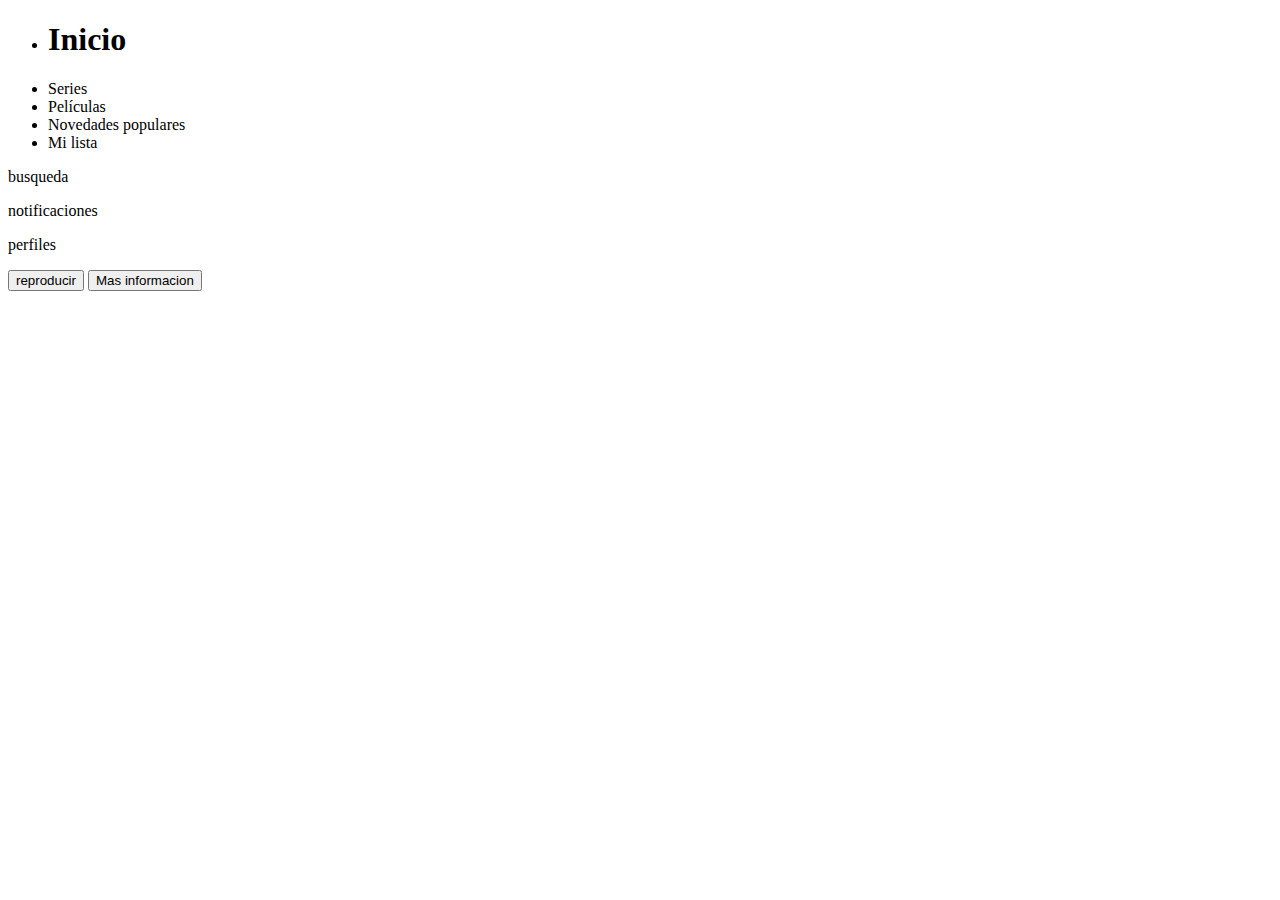
<file: index.html>
<!DOCTYPE html>
<html lang="en">
<head>
    <meta charset="UTF-8">
    <meta http-equiv="X-UA-Compatible" content="IE=edge">
    <meta name="viewport" content="width=device-width, initial-scale=1.0">
    <title>Pagina principal</title>
</head>
<body>
    <header>
       <div>
           <ul>
               <li><h1>Inicio</h1></li>
               <li>Series</li>
               <li>Películas</li>
               <li>Novedades populares</li>
               <li>Mi lista</li>
           </ul>
       </div>
       <div>
           <div> <p> busqueda</p> </div>
           <div> <p>notificaciones</p> </div>
           <div> <p>perfiles</p></div>
       </div>
    </header>
    <main>
        <div class="preview_principal">
            <button> reproducir </button>
            <button> Mas informacion </button>
        </div>
        
    </main>
    <footer>
        
    </footer>
</body>
</html>
</file>
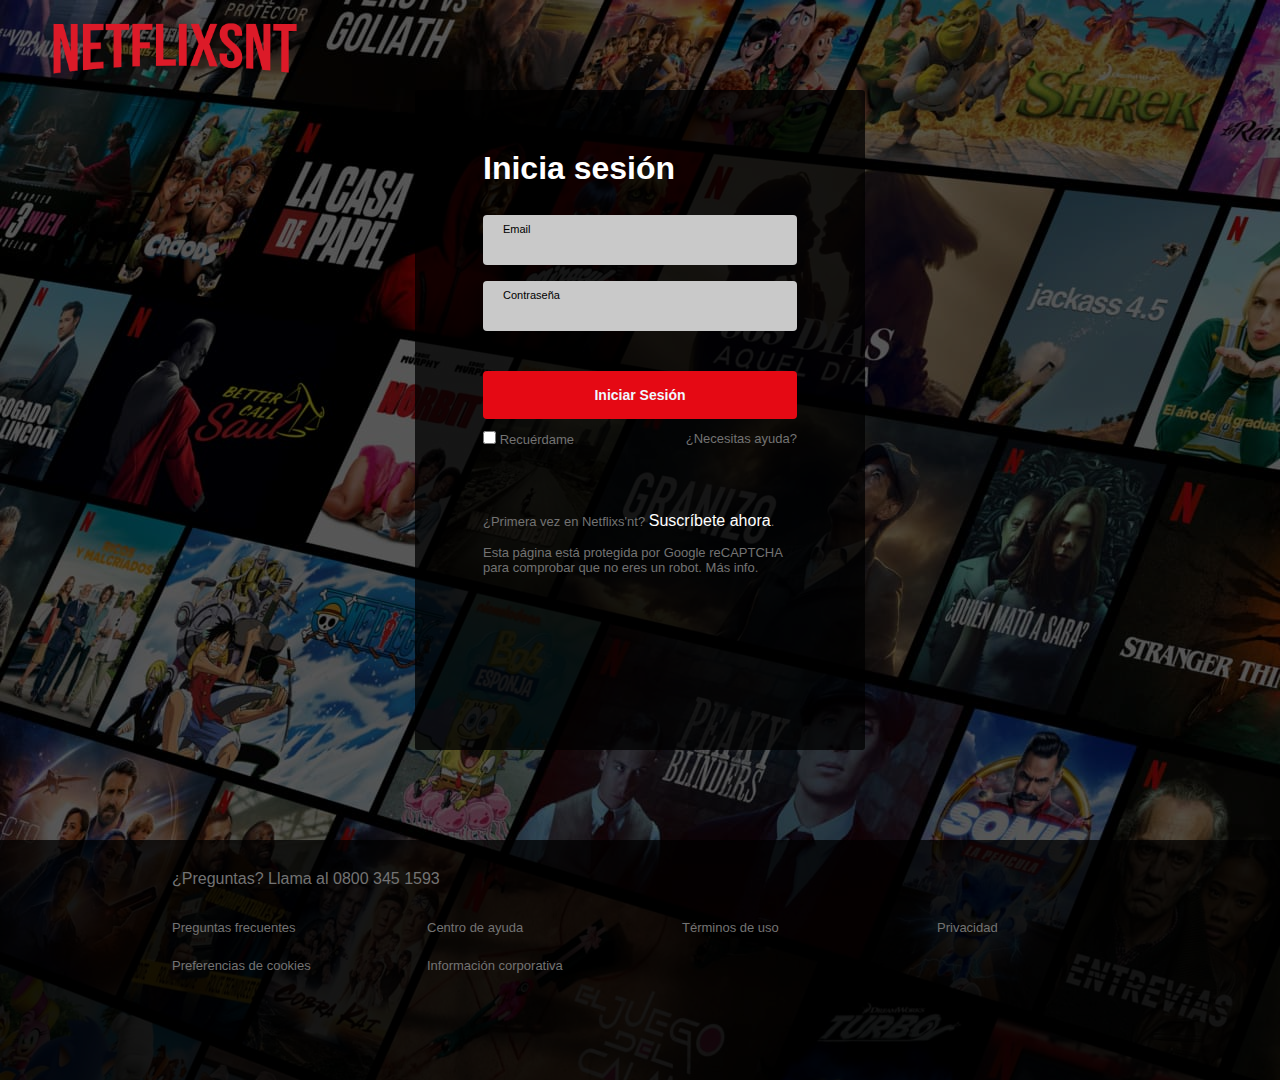
<file: login.html>
<!DOCTYPE html>
<html lang="es">
<head>
    <meta charset="UTF-8">
    <meta http-equiv="X-UA-Compatible" content="IE=edge">
    <meta name="viewport" content="width=device-width, initial-scale=1.0">
    <link rel="stylesheet" href="css/style.css">
    <title>Login</title>
</head>
<body class="login">
    <header class="logo_login">
        <img src="/img/logo_principal.png" alt="logo" width="250px">
    </header>
    <main class="login_ingreso">
        <div class="login_ingreso_de_datos">
            <section class="login_distribucion">
                <article class="login_form">
                    <h1 class="login" id="inicio1" > Inicia sesión</h1>
                    <form  method="post" action='' id="formulario" onsubmit="return validar()" >
                        <label class="label_login" id="error_mail" for="mail"> Email</label>
                        <input class="input_login"   type="mail" id="mail"name="mail" onfocus="onMouse()" onblur="outMouse()">
                        <div class="error" id="mensaje" class="error"> </div>
                        <label class="label_login" id="error_contra" for="password" >Contraseña</label>
                        <input class="input_login" type="password" id="password" onfocus="onMousec()" onblur="outMousec()" >
                        <a href="index.html"><button class="iniciar_sesion_login" >Iniciar Sesión</button></a>
                    </form>
                    <div class="password_login"> 
                        <div>
                            <input type="checkbox" >
                            <label class="recordar_pass" type="checkbox" for="password" >Recuérdame</label>
                        </div>
                        <p class="recuperar_pass" ><a class="recuperar_pass" href="password.html">¿Necesitas ayuda?</a></p>
                    </div>  
                </article>
                <article class="login_suscripcion">
                    <p> ¿Primera vez en Netflixs'nt?  <a class="vinculo_sub" href=""> Suscríbete ahora</a>.</p>
                    <br>
                    <p> Esta página está protegida por Google reCAPTCHA para comprobar que no eres un robot. Más info.</p>
                </article>
            </section>
        </div>
    </main>
    <footer>
        <div class="footer_origin">
            <p class="numero_servicio">¿Preguntas? Llama al 0800 345 1593</p>
             <ul class="informacion_footer">
                <li class="li_login" ><a href="" class="li_login" >Preguntas frecuentes</a></li> 
                <li class="li_login" ><a href="" class="li_login" >Centro de ayuda</a></li>
                <li class="li_login" ><a href="" class="li_login" >Términos de uso</a></li>
                <li class="li_login" ><a href="" class="li_login" >Privacidad</a></li>
                <li class="li_login" ><a href="" class="li_login" >Preferencias de cookies</a></li>
                <li class="li_login" ><a href="" class="li_login" >Información corporativa</a></li>
            </ul>
        </div>
    </footer>
    <script src="js/validacion.js"></script> 
</body>
</html>
</file>
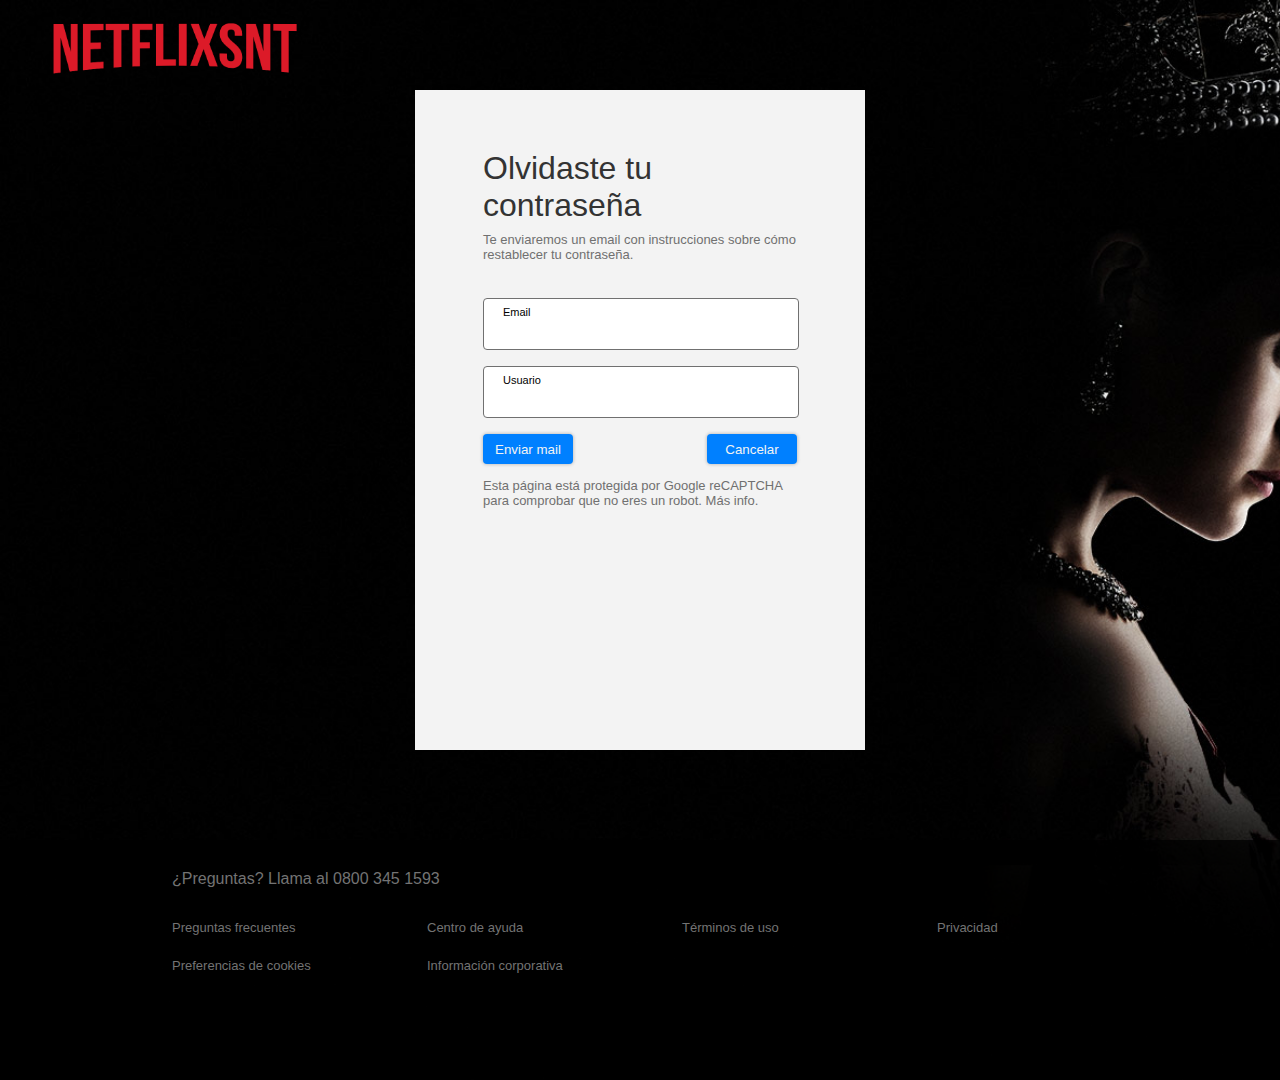
<file: password.html>
<!DOCTYPE html>
<html lang="en">
<head>
    <meta charset="UTF-8">
    <meta http-equiv="X-UA-Compatible" content="IE=edge">
    <meta name="viewport" content="width=device-width, initial-scale=1.0">
    <link rel="stylesheet" href="css/style.css">
    <title>Forgotten password</title>
</head>
<body class="recuperacion">
    <header class="logo_login">
        <img src="/img/logo_principal.png" alt="logo" width="250px">
    </header>
    <main class="login_ingreso">
        <div class="recuperar_ingreso_de_datos">
            <section class="login_distribucion">
                <article class="login_form">
                    <h1 class="recuperar"> Olvidaste tu contraseña</h1>
                    <p class="recuperar" >Te enviaremos un email con instrucciones sobre cómo restablecer tu contraseña.</p>
                    <form action="recuperacion">
                        <label class="label_recuperar_mail" for="mail" required>Email</label>
                        <input class="label_recuperar_mail" type="mail" name="mail" id="mail">
                        <label class="label_recuperar_mail" for="usuario">Usuario</label>
                        <input class="label_recuperar_mail" type="text">
                    </form>
                    <div class="recuperar_datos_button">
                        <a href="login.html"><button class="recuperar_datos_button" >Enviar mail</button></a>
                        <a href="login.html"><button class="recuperar_datos_button" >Cancelar</button></a>
                    </div>
                    <p class="recuperar" >Esta página está protegida por Google reCAPTCHA para comprobar que no eres un robot. Más info.</p>
                </article>
            </section>
        </div>
    </main>

    <footer>
        <div class="footer_origin">
            <p class="numero_servicio">¿Preguntas? Llama al 0800 345 1593</p>
             <ul class="informacion_footer">
                <li class="li_login" ><a href="" class="li_login" >Preguntas frecuentes</a></li> 
                <li class="li_login" ><a href="" class="li_login" >Centro de ayuda</a></li>
                <li class="li_login" ><a href="" class="li_login" >Términos de uso</a></li>
                <li class="li_login" ><a href="" class="li_login" >Privacidad</a></li>
                <li class="li_login" ><a href="" class="li_login" >Preferencias de cookies</a></li>
                <li class="li_login" ><a href="" class="li_login" >Información corporativa</a></li>
            </ul>
        </div>
    </footer>
</body>
</html>
</file>
<file: css/style.css>
/* General */
*{
    margin: 0;
    padding: 0;
}
body{
   font-family: "Roboto", sans-serif;
}
header.index{
    text-align: center;
    background-color: black;
    padding: 1%;
}
/* General */
/* Login */

header.logo_login{
    padding: 20px 0px 0px 50px;
}
body.login{
    background-image: url(../img/background_login.jpg); 
    background-color: rgb(0, 0, 0,0.55);
    background-blend-mode: soft-light;
    display: grid;
    grid-template-rows: 90px 750px 1fr;
}
h1.login{
    color: white;
    font-size: 32px;
    margin: 0px 0px 28px;
}
div.login_ingreso_de_datos{
    border-radius: 3px;
    background-color: rgb(0, 0, 0,0.75);
    width: 450px;
    height: 660px;
    margin: auto;
}
section.login_distribucion{
    display: grid; 
    width: 314px;
    height: 550px;
    margin: auto;
}
article.login_form{
    margin-top: 60px;
    color: black;
    background-color:rgba(0, 0, 0, 0);
}
input.input_login{
    background-color: rgb(201, 201, 201);
    display: flex;
    width: calc(100% - 20px);
    outline: none;
    border: 0px;
    padding: 24px 0px 8px 20px;
    border-radius: 4px;
    font-size: medium;
    margin-bottom: 16px;
}
label.label_login{
    font-size: 11px;
    position: absolute;
    margin: 8px 0px 0px 20px;
}

article.login_suscripcion{
    color: #737373;
    font-size: small;
}
button.iniciar_sesion_login{
    font-size:14px;
    font-weight: bold;
    color: aliceblue;
    background-color: #e50914;
    margin-top: 24px;
    margin-bottom: 12px;
    border: 0px;
    width: 100%;
    padding: 16px 0px;
    border-radius: 4px;
}
a.vinculo_sub{
    font-size: 16px;
    text-decoration: none;
    color: white;
}
div.password_login{
    font-size: 13px;
    color: #737373;
    display: grid;
    grid-template-columns: 1fr 1fr;
}
p.recuperar_pass{
    text-align: end;
}
a.recuperar_pass{
    color: #737373;
    text-decoration: none;
}
@media(max-width: 740px){
    header.logo_login{
        padding: 0;
        margin: auto;
    }
    body.login{
    background-color: rgb(0, 0, 0);
    }
    div.login_ingreso_de_datos{
        width: 100%;
        border-bottom: #707070 4px solid;
    }
}
/* Login */
/* footer */
div.footer_origin{
    height: 240px;
    background-color: rgb(0, 0, 0,0.75);
    color: #737373;

}

ul.informacion_footer{
    padding-left: 5%;
    margin: auto;
    width: 1000px;
    display: grid;
    grid-template-columns: 1fr 1fr 1fr 1fr;
    gap: 20px;
}
li.li_login{
    list-style: none;   
}
a.li_login{
    font-size: 13px;
    color: #737373;
    text-decoration: none;
}
p.numero_servicio{
    padding-left: 5%;
    padding-top: 30px;
    margin: auto;
    width: 1000px;
    padding-bottom: 30px;
}
@media(max-width: 1000px){
    p.numero_servicio{
        width: 95%; 
    }
    ul.informacion_footer{
        width: 95%;
    }

}
/* footer */
/* Estilos js */
div.error{
    color: #e50914;
    
}
p.alerta{
    color: #e50914;
}
/* Estilos js */
/* Password */
body.recuperacion{
    background-image: url(../img/fondo_password.jpg);
    background-size:cover;
    display: grid;
    grid-template-rows: 90px 750px 1fr;
}
h1.recuperar{
    color: #333333;
    font-size: 32px;
    font-weight: 100;
    margin-bottom: 8px;
}
div.recuperar_ingreso_de_datos{
    background-color: #F3F3F3;
    width: 450px;
    height: 660px;
    margin: auto;
}
label.label_recuperar_mail{
    font-size: 11px;
    position: absolute;
    margin: 8px 0px 0px 20px;
}
input.label_recuperar_mail{
    display: flex;
    width: calc(100% - 20px);
    outline: none;
    border: 0px;
    padding: 24px 0px 8px 20px;
    border-radius: 4px;
    border: #707070 1px solid;
    font-size: medium;
    margin-bottom: 16px;
}
p.recuperar{
    margin-bottom: 36px;
    color: #707070;
    font-size: 13px;
}
div.recuperar_datos_button{
    display: flex;
    justify-content: space-between;
}
button.recuperar_datos_button{
    height: 30px;  
    width: 90px;
    color: #F3F3F3;
    background-color: #0080FF;
    border: none;
    box-shadow: 0 0 3px 1px rgb(136, 136, 136,0.40);
    border-radius: 4px;
    margin-bottom: 14px;
}
button.recuperar_datos_button:hover{
    background-color: #0072e4;

}

@media (max-width: 740px){
    div.recuperar_ingreso_de_datos{
        width: 100%;
        border-bottom: #707070 4px solid;
        border-top: #707070 4px solid;
    }

}
</file>
